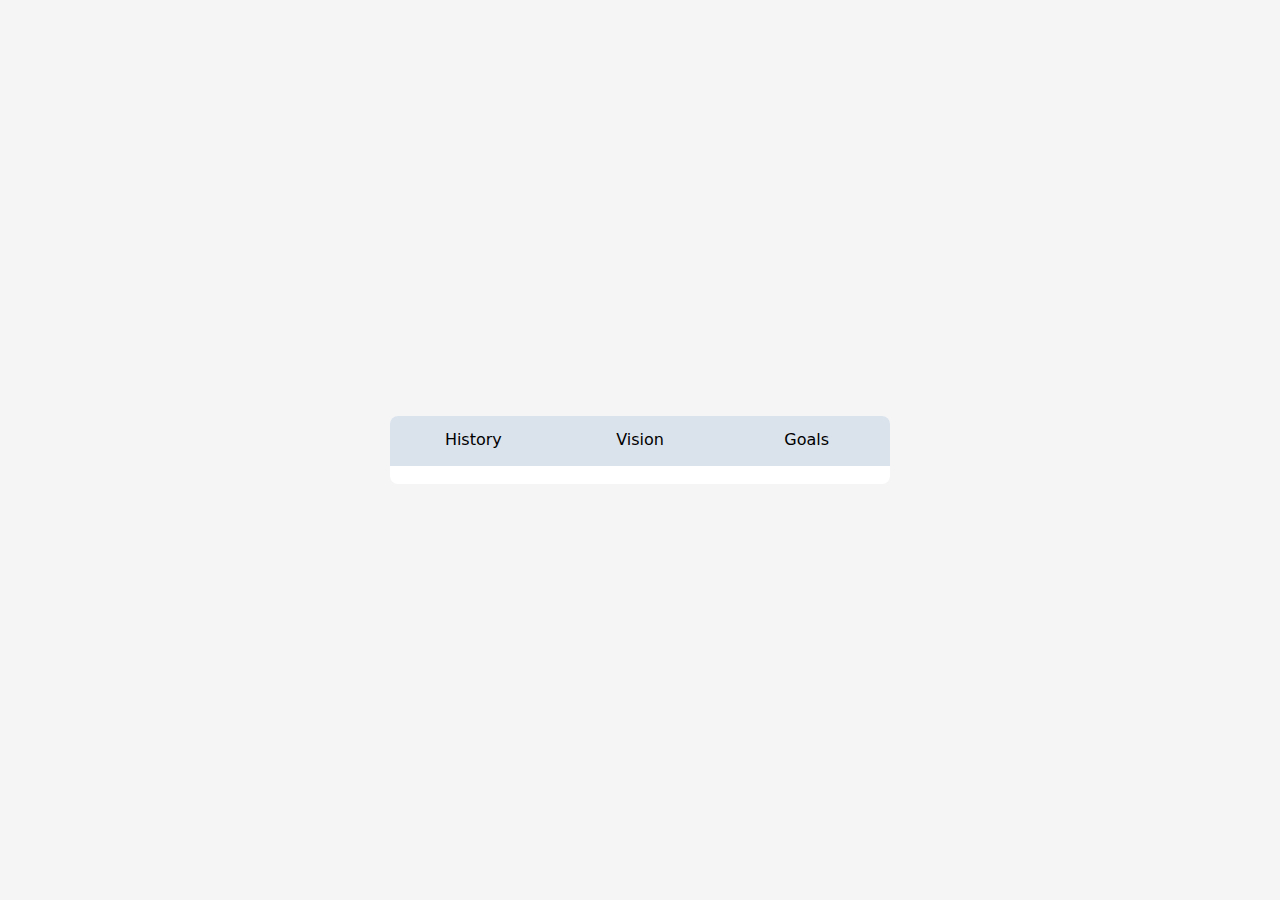
<file: classes/class10/index.html>
<!DOCTYPE html>

<html lang="en">
  <head>
    <meta charset="UTF-8" />
    <meta name="viewport" content="width=device-width, initial-scale=1.0" />
    <link rel="stylesheet" href="../normalize.css" />
    <link rel="stylesheet" href="../common-styles.css" />
    <link rel="stylesheet" href="./main.css" />
    <title>Class 10</title>
  </head>

  <body>
    <section id="section">
      <nav id="btns-container"></nav>

      <article id="content">
        <h3 id="head"></h3>

        <p id="text"></p>
      </article>
    </section>

    <script src="./main.js" type="module"></script>
  </body>
</html>
</file>
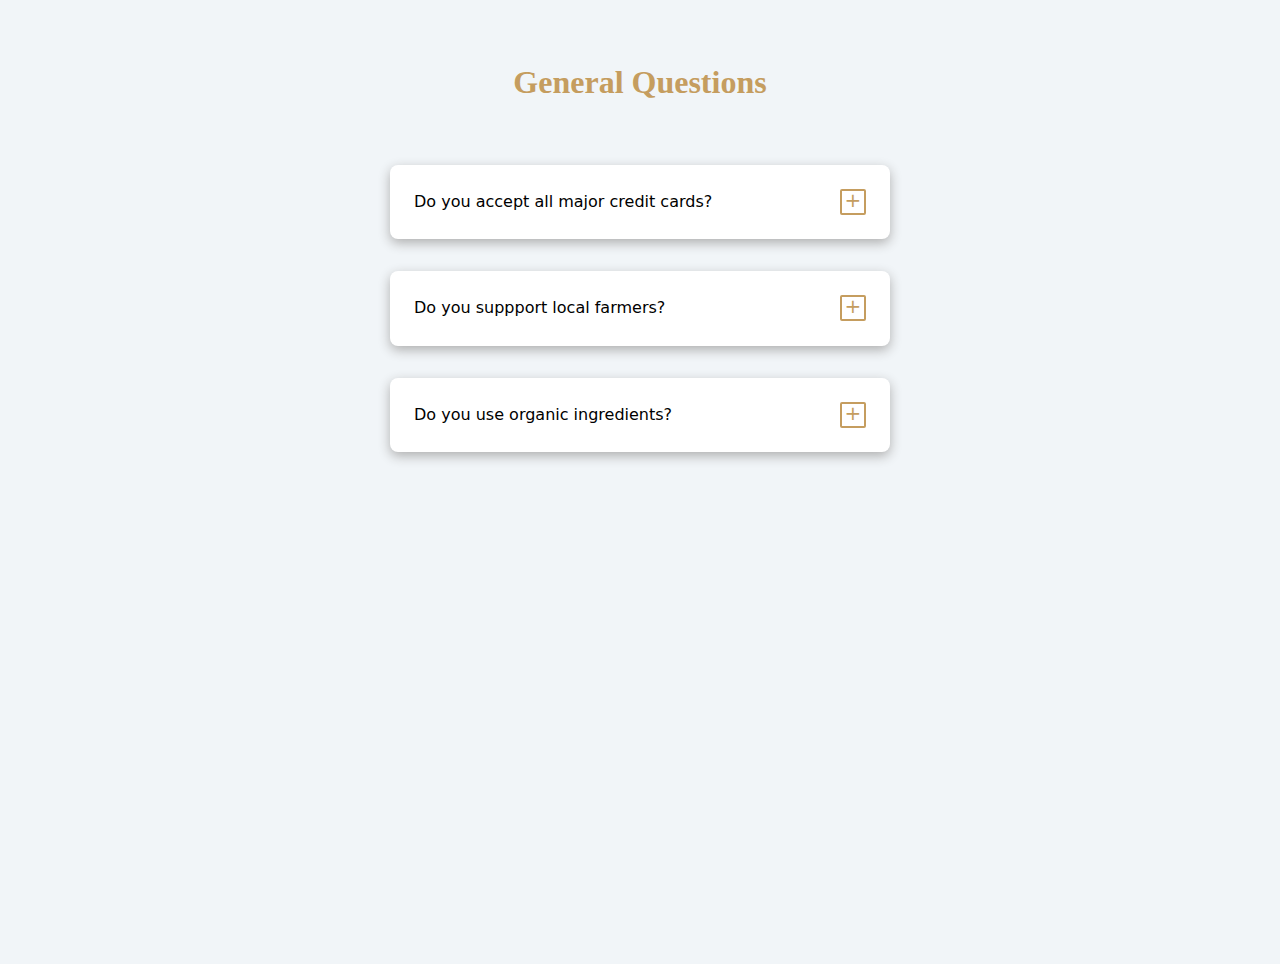
<file: classes/class11/index.html>
<!DOCTYPE html>

<html lang="en">
  <head>
    <meta charset="UTF-8" />
    <meta name="viewport" content="width=device-width, initial-scale=1.0" />
    <link rel="stylesheet" href="../normalize.css" />
    <link rel="stylesheet" href="../common-styles.css" />
    <link rel="stylesheet" href="./main.css" />
    <title>Class 11</title>
  </head>

  <body>
    <h1>General Questions</h1>

    <div id="article-container"></div>

    <template id="article-template">
      <article class="article">
        <div class="article-header">
          <p class="article-title"></p>

          <button class="btn"></button>
        </div>

        <div class="article-content hidden">
          <hr />

          <p class="article-text"></p>
        </div>
      </article>
    </template>

    <script type="module" src="./main.js"></script>
  </body>
</html>
</file>
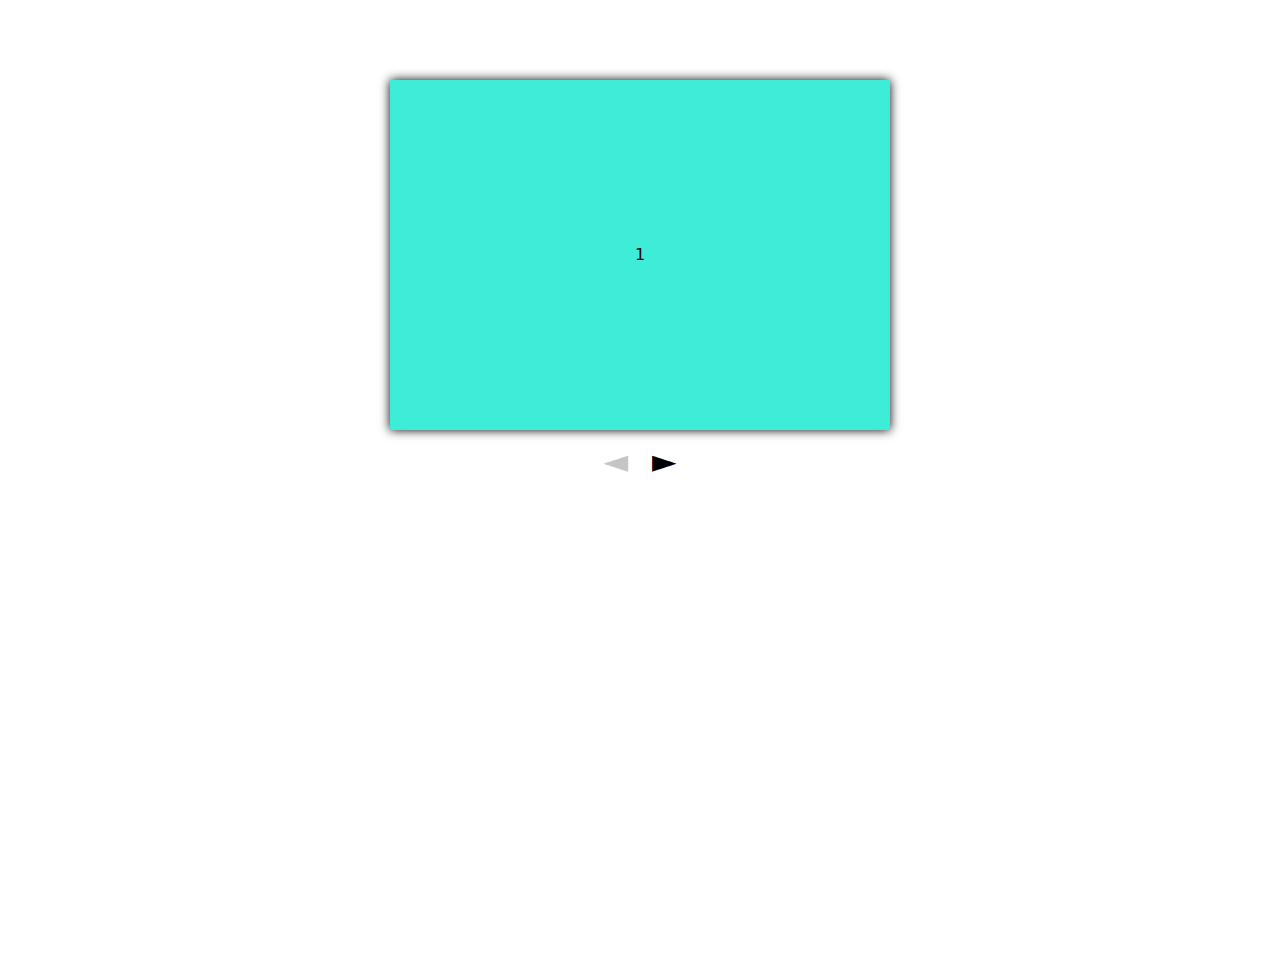
<file: classes/class14/index.html>
<!DOCTYPE html>

<html lang="en">
  <head>
    <meta charset="UTF-8" />
    <meta name="viewport" content="width=device-width, initial-scale=1.0" />
    <link rel="stylesheet" href="../normalize.css" />
    <link rel="stylesheet" href="../common-styles.css" />
    <link rel="stylesheet" href="./main.css" />
    <title>Session 14</title>
  </head>

  <body>
    <div id="container">
      <div id="slider"></div>
    </div>

    <div id="btn-container">
      <button class="btn">◄</button>
      <button class="btn">►</button>
    </div>

    <!-- <div id="cursor"></div> -->

    <script type="module" src="./logic.js"></script>
  </body>
</html>
</file>
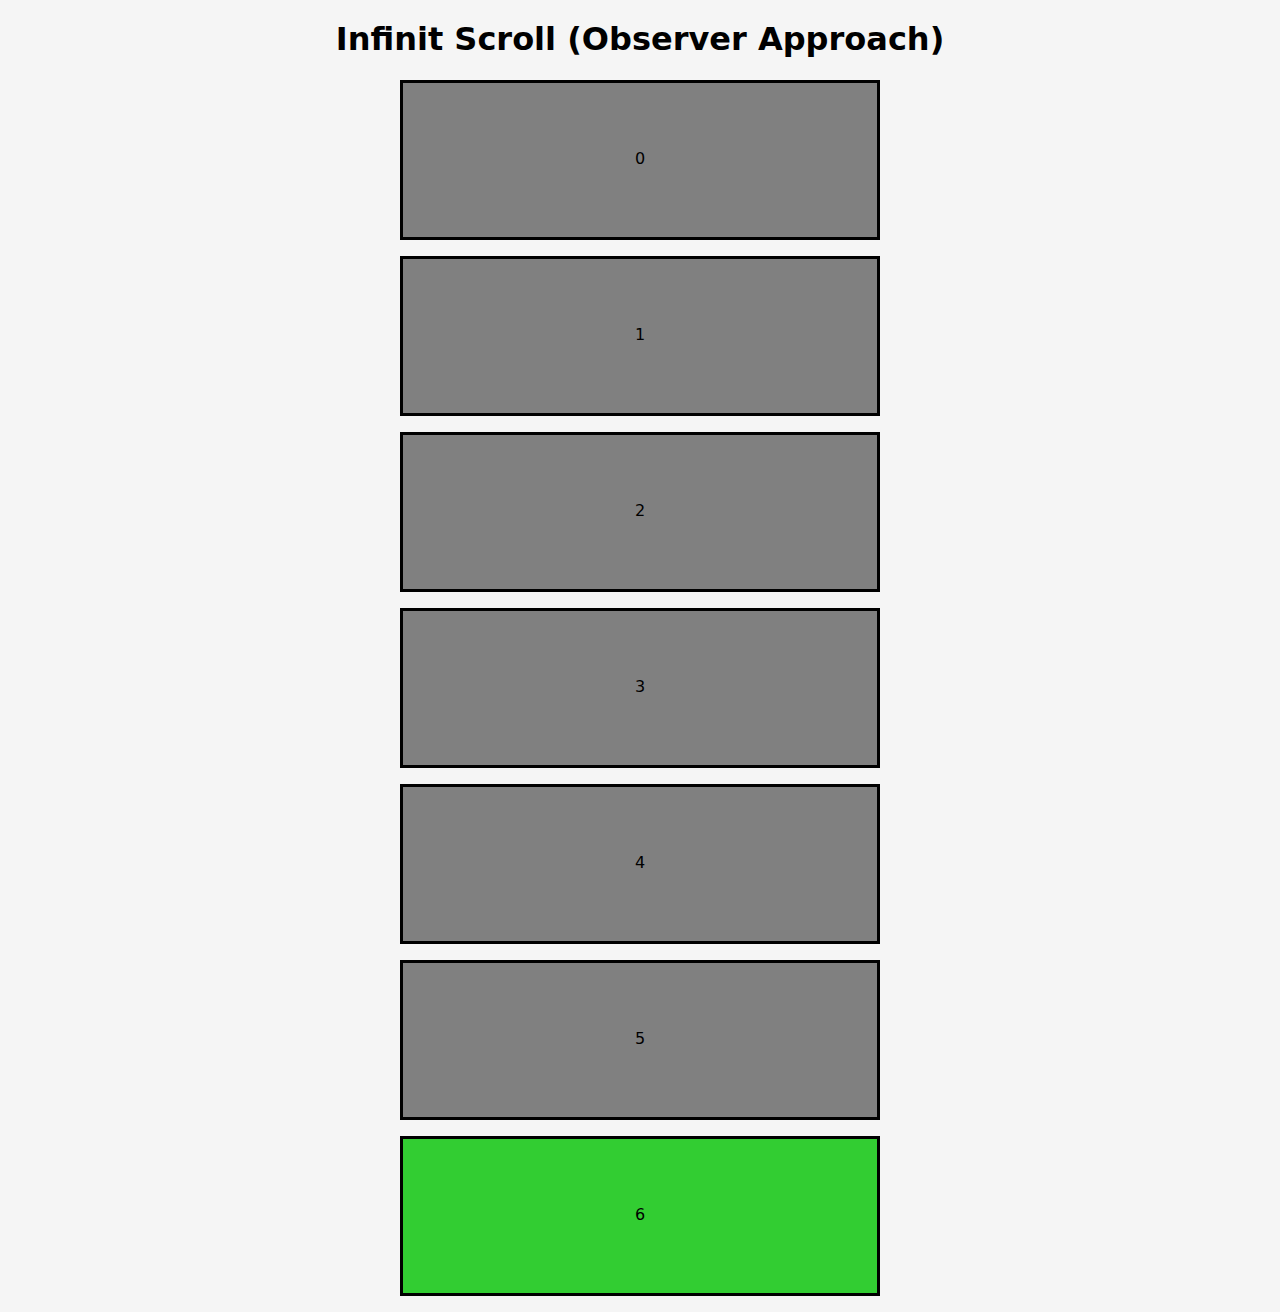
<file: classes/class15/index.html>
<!DOCTYPE html>

<html lang="en">
  <head>
    <meta charset="UTF-8" />
    <meta name="viewport" content="width=device-width, initial-scale=1.0" />
    <link rel="stylesheet" href="../normalize.css" />
    <link rel="stylesheet" href="../common-styles.css" />
    <link rel="stylesheet" href="./main.css" />
    <title>Session 15</title>
  </head>

  <body>
    <h1>Infinit Scroll (Observer Approach)</h1>

    <section></section>

    <template id="box-template">
      <div class="box"></div>
    </template>

    <script type="module" src="./logic.js"></script>
  </body>
</html>
</file>
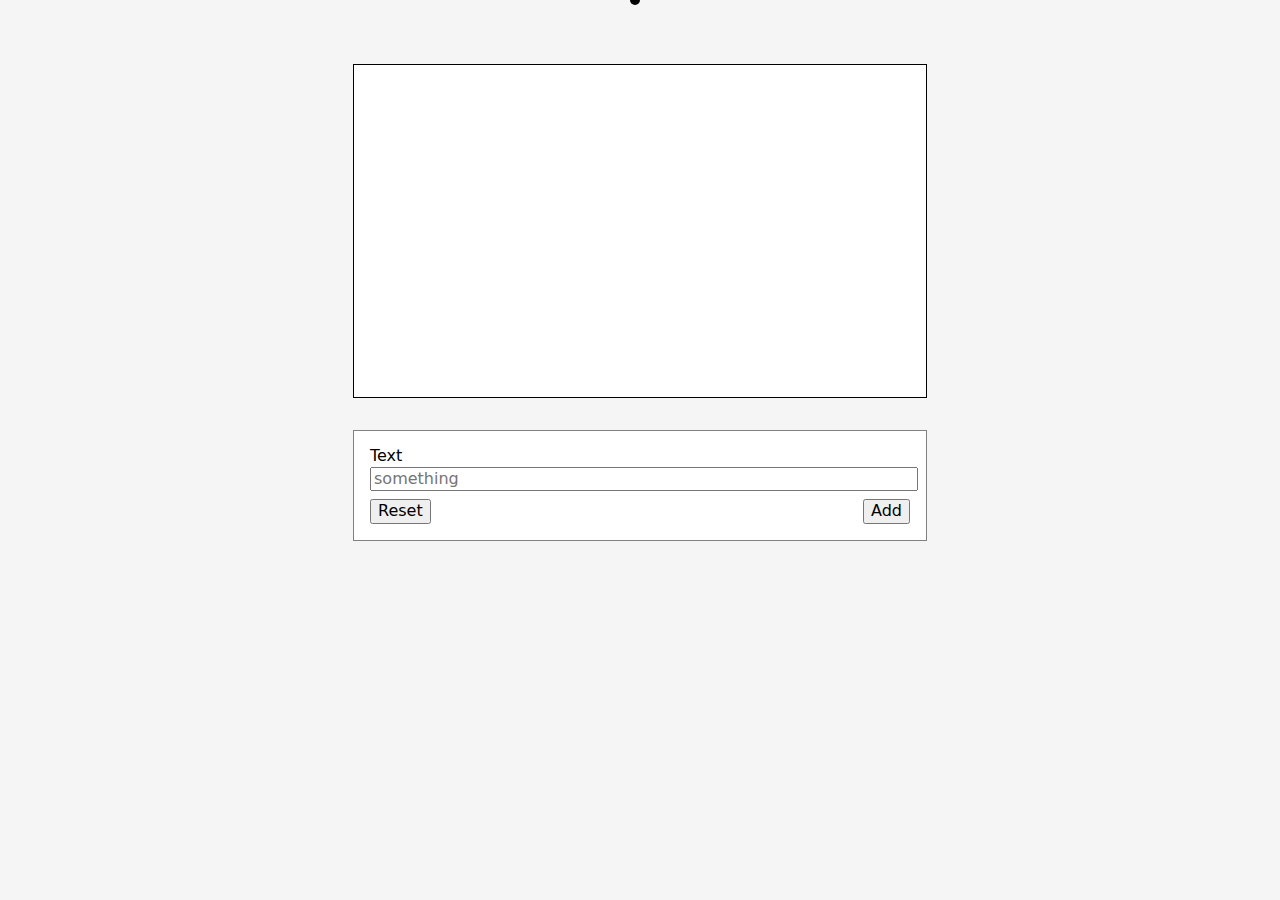
<file: classes/class16/index.html>
<!DOCTYPE html>

<html lang="en">
  <head>
    <meta charset="UTF-8" />
    <meta name="viewport" content="width=device-width, initial-scale=1.0" />
    <link rel="stylesheet" href="../normalize.css" />
    <link rel="stylesheet" href="../common-styles.css" />
    <link rel="stylesheet" href="./main.css" />
    <title>Session 16</title>
  </head>

  <body>
    <section id="text-container"></section>

    <form id="form">
      <label for="input">Text</label>

      <input placeholder="something" id="input" name="input" type="text" />

      <div id="btn-container">
        <button class="btn" type="reset" id="reset-btn">Reset</button>
        <button class="btn" type="submit" id="submit-btn">Add</button>
      </div>
    </form>

    <div id="cursor"></div>

    <script type="module" src="./keyboard.js"></script>
    <script type="module" src="./mouse.js"></script>
  </body>
</html>
</file>
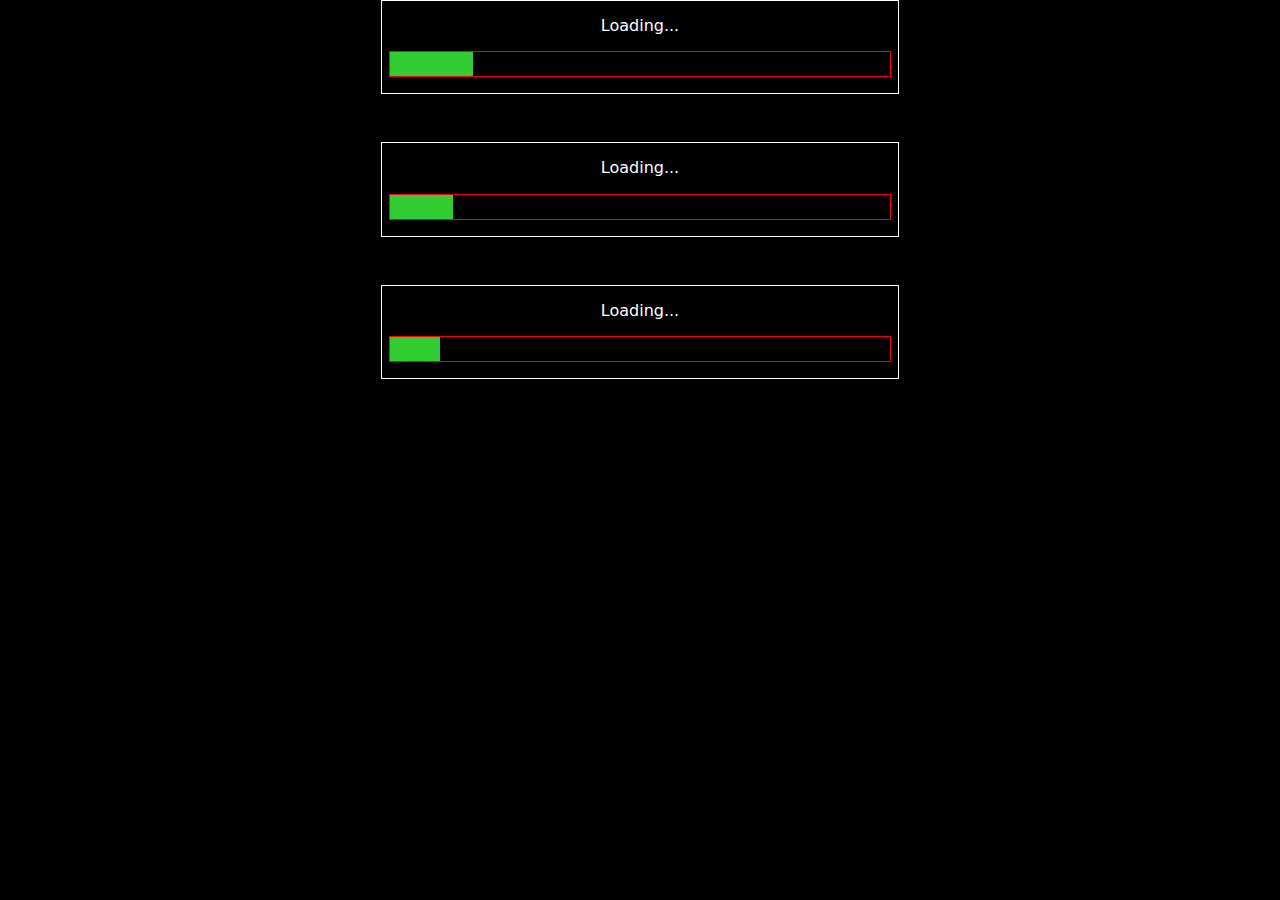
<file: classes/class17/index.html>
<!DOCTYPE html>

<html lang="en">
  <head>
    <meta charset="UTF-8" />
    <meta name="viewport" content="width=device-width, initial-scale=1.0" />
    <link rel="stylesheet" href="../normalize.css" />
    <link rel="stylesheet" href="../common-styles.css" />
    <link rel="stylesheet" href="./main.css" />
    <title>Session 17</title>
  </head>

  <body>
    <div class="loading-container">
      <span class="loading-text">Loading...</span>

      <div class="loading-bar">
        <div class="loading-progress"></div>
      </div>
    </div>

    <div class="loading-container">
      <span class="loading-text">Loading...</span>

      <div class="loading-bar">
        <div class="loading-progress"></div>
      </div>
    </div>

    <div class="loading-container">
      <span class="loading-text">Loading...</span>

      <div class="loading-bar">
        <div class="loading-progress"></div>
      </div>
    </div>

    <script type="module" src="./logic.js"></script>
  </body>
</html>
</file>
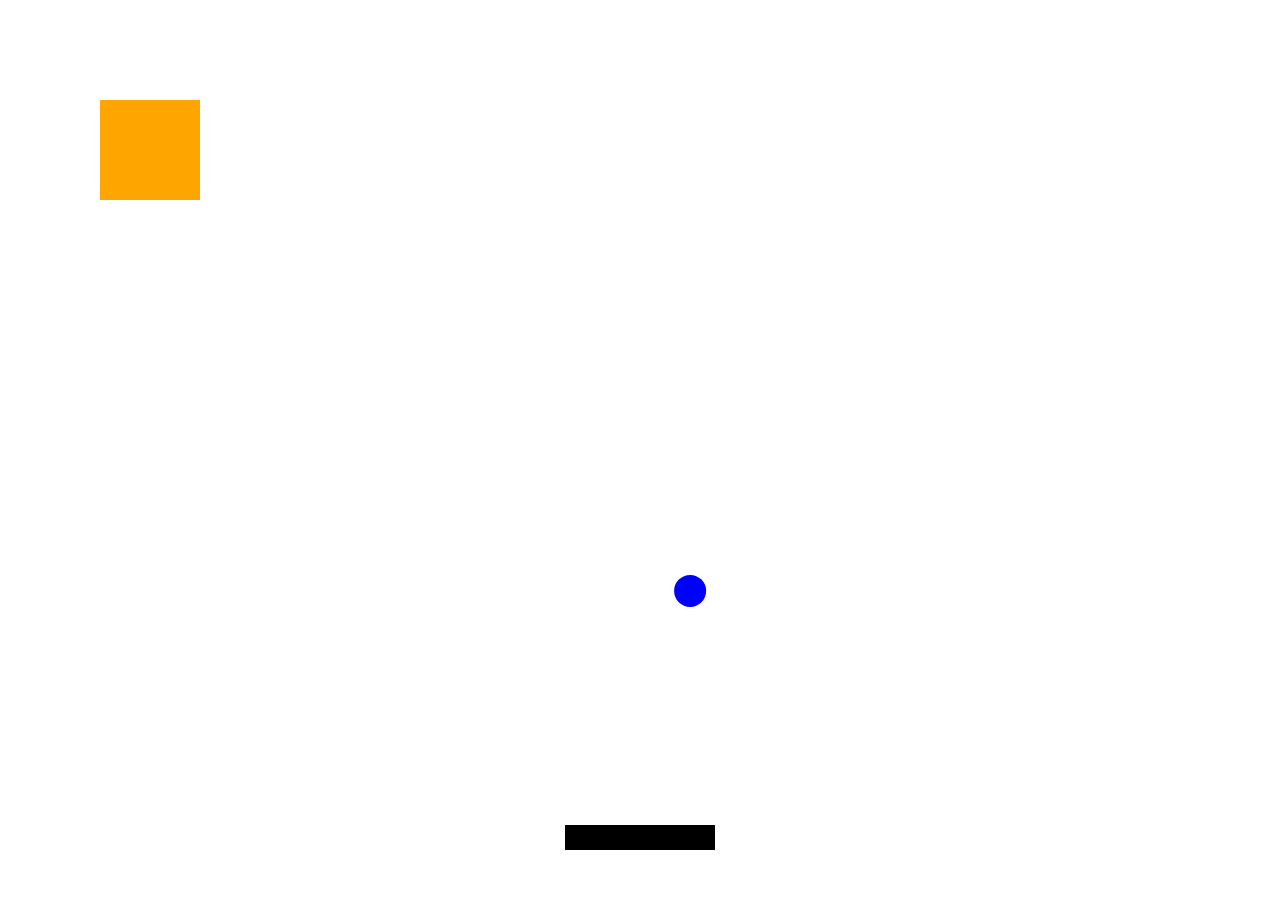
<file: classes/class18/index.html>
<!DOCTYPE html>

<html lang="en">
  <head>
    <meta charset="UTF-8" />
    <meta name="viewport" content="width=device-width, initial-scale=1.0" />
    <link rel="stylesheet" href="../normalize.css" />
    <link rel="stylesheet" href="../common-styles.css" />
    <link rel="stylesheet" href="./main.css" />
    <title>Session 18</title>
  </head>

  <body>
    <div id="canvas-container">
      <canvas id="canvas"></canvas>
    </div>

    <script type="module" src="./main.js"></script>
  </body>
</html>
</file>
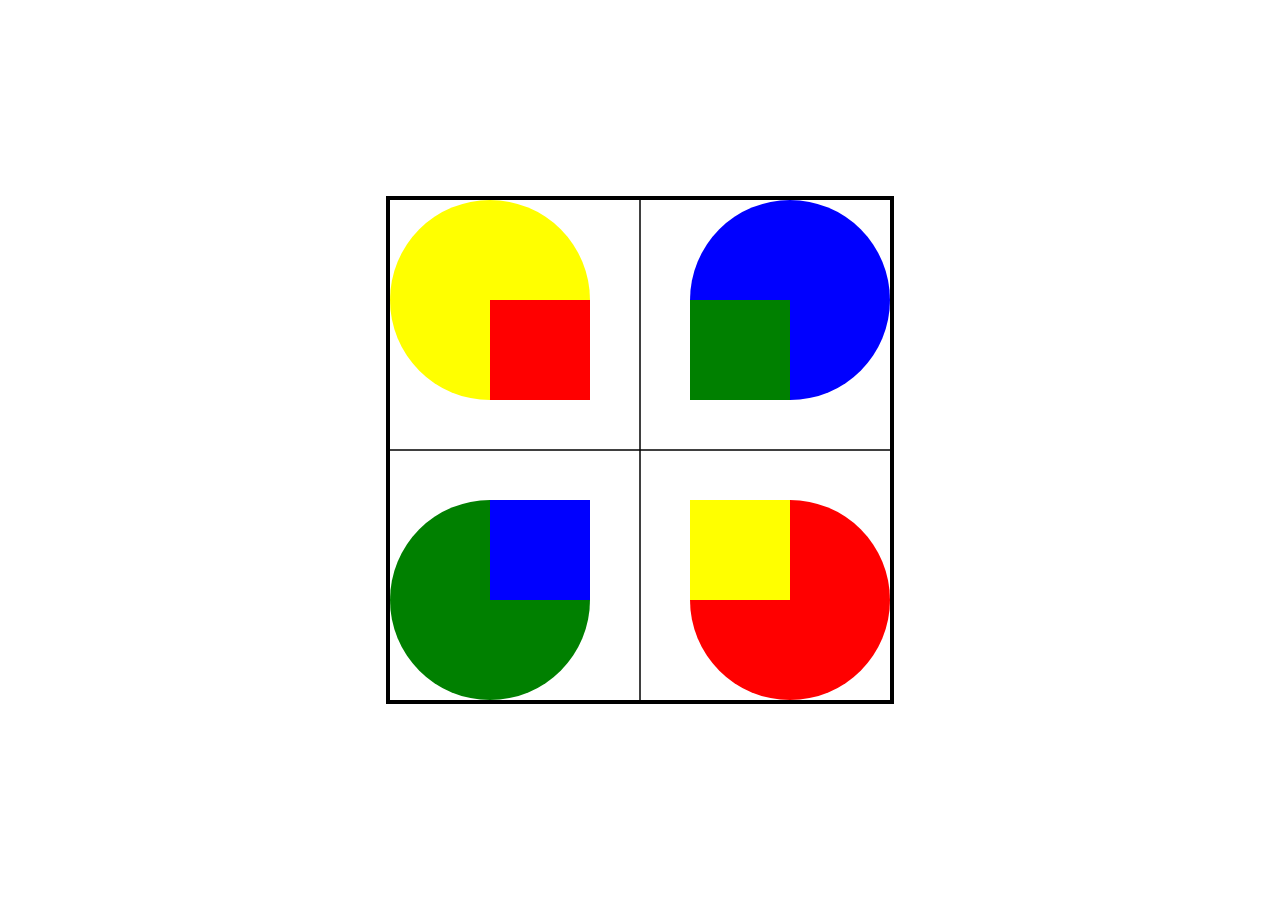
<file: classes/class5/index.html>
<!DOCTYPE html>

<html lang="en">
  <head>
    <meta charset="UTF-8" />
    <meta name="viewport" content="width=device-width, initial-scale=1.0" />
    <link rel="stylesheet" href="../normalize.css" />
    <link rel="stylesheet" href="../common-styles.css" />
    <link rel="stylesheet" href="./styles.css" />
    <title>Class 5</title>
  </head>

  <body>
    <canvas id="canvas" width="500" height="500"></canvas>

    <script src="./session.js"></script>
    <script src="./exercises.js"></script>
    <script src="./canvas.js"></script>
  </body>
</html>
</file>
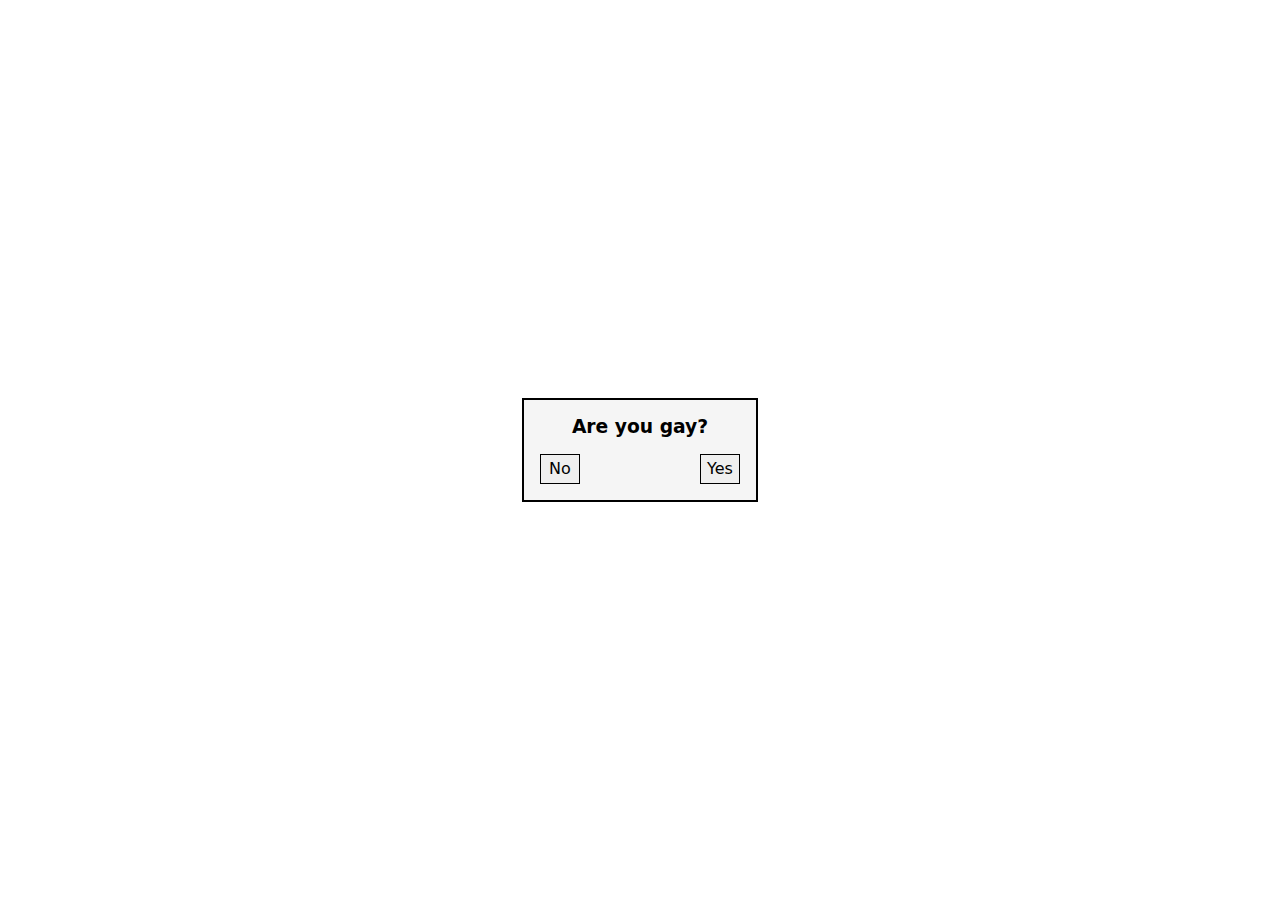
<file: classes/class6/index.html>
<!DOCTYPE html>

<html lang="en">
  <head>
    <meta charset="UTF-8" />
    <meta name="viewport" content="width=device-width, initial-scale=1.0" />
    <link rel="stylesheet" href="../normalize.css" />
    <link rel="stylesheet" href="../common-styles.css" />
    <link rel="stylesheet" href="styles.css" />
    <title>Class 6</title>
  </head>

  <body id="body">
    <main id="main">
      <h3 id="title">Are you gay?</h3>

      <div class="btn-container">
        <button id="btn--no" class="btn">No</button>
        <button id="btn--yes" class="btn">Yes</button>
      </div>
    </main>

    <script src="./areYouDumb.js"></script>
  </body>
</html>
</file>
<file: classes/common-styles.css>
:root{
  font-family: system-ui, -apple-system, BlinkMacSystemFont, 'Segoe UI', Roboto, Oxygen, Ubuntu, Cantarell, 'Open Sans', 'Helvetica Neue', sans-serif;
}
</file>
<file: classes/class10/main.css>
body {
  background-color: whitesmoke;

  width: 100vw;
  height: 100vh;

  display: flex;
  align-items: center;
  justify-content: center;
}

#section {
  background-color: white;

  width: 500px;

  border-radius: 8px;
  overflow: hidden;
}

#btns-container {
  display: flex;
  align-items: center;
  justify-content: space-between;
}

.tab-btn {
  width: 100%;
  height: 50px;

  border: none;
  background-color: #dae2ec;

  cursor: pointer;

  /* transition: background-color 500ms ease, color 500ms ease; */
  transition: all 200ms ease;

  &:hover,
  &:focus-visible {
    background-color: #ebf7ff;
    color: #4da8e9;
  }
}

.active {
  background-color: white;
  color: black;

  &:hover {
    background-color: white;
    color: black;
  }
}

#head {
  color: black;
}

#content {
  padding: 0px 24px;

  color: #617d98;

  line-height: 1.4;

  max-height: 225px;
  overflow-y: scroll;
}
</file>
<file: classes/class11/main.css>
:root {
  --main-bg-color: #f1f5f8;
  --title-color: #c59d5f;
  --btn-size: 26px;
}

body {
  width: 100vw;
  height: 100vh;

  background-color: var(--main-bg-color);
}

h1 {
  font-family: Cambria, Cochin, Georgia, Times, "Times New Roman", serif;
  color: var(--title-color);

  margin: 64px auto 64px;

  text-align: center;
}

#article-container {
  width: 500px;

  height: 500px;

  margin: 0px auto;

  display: flex;
  flex-direction: column;
}

.article {
  display: flex;
  flex-direction: column;

  background-color: white;

  padding: 12px 24px;
  margin-top: 32px;

  border-radius: 8px;

  box-shadow: 0px 4px 12px rgb(175, 175, 175);
}

.article:first-child {
  margin-top: 0px;
}

.article-header {
  display: flex;
  justify-content: space-between;
  align-items: center;
}

@keyframes rotate-btn {
  from {
    transform: rotate(0deg);
  }

  to {
    transform: rotate(90deg);
  }
}

.btn {
  transition: transform 500ms ease;
  border: 2px solid var(--title-color);
  border-radius: 2px;
  padding: 0px;
  cursor: pointer;

  background-color: transparent;

  aspect-ratio: 1/1;

  width: var(--btn-size);
  height: var(--btn-size);

  overflow: hidden;

  &::after {
    display: block;
    content: "+";
    font-size: 20px;
    width: 100%;
    height: 100%;
    text-align: center;
    color: var(--title-color);

    transform: translate(0px, -2.3px);
  }

  &:hover {
    transform: rotate(90deg);
  }
}

.btn--active {
  transition: transform 350ms ease;
  border: 2px solid var(--title-color);
  border-radius: 2px;
  padding: 0px;
  cursor: pointer;

  background-color: transparent;

  aspect-ratio: 1/1;

  width: var(--btn-size);
  height: var(--btn-size);

  overflow: hidden;

  &::after {
    display: block;
    content: "-";
    font-size: 20px;
    width: 100%;
    height: 100%;
    text-align: center;
    color: var(--title-color);
  }

  &:hover {
    transform: rotate(90deg);
  }
}

.article-content {
  display: block;
}

.hidden {
  display: none;
}
</file>
<file: classes/class14/main.css>
/* * {
  cursor: none;
} */

body {
  width: 100vw;
  height: 100vh;
}

#container {
  height: 350px;
  width: 500px;

  margin: 80px auto 12px;

  /* border: 2px solid black; */

  box-shadow: 0px 0px 10px black;

  overflow: hidden;
}

#slider {
  width: 100%;
  height: 100%;
  display: flex;
  flex-direction: row;
  align-items: center;

  transition: transform 300ms ease;
}

.item-container {
  width: 100%;
  height: 100%;

  display: flex;
  justify-content: center;
  align-items: center;

  flex-shrink: 0;
}

#btn-container {
  display: flex;
  justify-content: center;
  align-items: center;
}

.btn {
  cursor: pointer;
  background-color: transparent;
  border: none;

  color: rgb(0, 0, 0);

  font-size: xx-large;

  &:hover {
    color: rgb(116, 116, 116);
  }

  &:last-child {
    margin-left: 12px;
  }

  &:disabled {
    color: rgb(197, 197, 197);
    cursor: not-allowed;
  }
}

/* #cursor {
  width: 10px;
  aspect-ratio: 1/1;
  background-color: black;
  border-radius: 50%;
  position: absolute;
} */
</file>
<file: classes/class15/main.css>
:root {
  --box-background-color: gray;
  --box-border-color: black;

  --text-color: black;

  --background-color: whitesmoke;
}

* {
  box-sizing: border-box;
}

body {
  color: var(--text-color);
  background-color: var(--background-color);

  width: 100vw;

  display: flex;
  flex-direction: column;

  align-items: center;
}

section {
  display: flex;
  flex-direction: column;
  align-items: center;
}

.box {
  min-width: 30rem;
  max-width: 35rem;
  height: 10rem;

  display: flex;
  align-items: center;
  justify-content: center;

  border: 0.2rem solid var(--box-border-color);
  background-color: var(--box-background-color);

  margin-bottom: 1rem;
}

.box--observer {
  --box-background-color: limegreen;
  --box-border-color: black;
}
</file>
<file: classes/class16/main.css>
* {
  cursor: none;
}

body {
  background-color: whitesmoke;

  height: 100vh;
  width: 100vw;

  display: flex;
  flex-direction: column;
  align-items: center;
}

#text-container {
  background-color: white;

  border: 1px solid black;

  min-width: 540px;
  max-width: 900px;

  padding: 1rem;

  height: 300px;

  overflow-x: hidden;
  overflow-y: auto;

  margin: 64px auto 32px;
}

#form {
  width: 540px;

  background-color: white;

  border: 1px solid gray;

  padding: 1rem;

  display: flex;
  flex-direction: column;
  justify-content: center;
}

#input {
  width: 100%;

  margin: 0.1rem auto 0.5rem;
}

.btn {
  cursor: pointer;
}

#btn-container {
  display: flex;
  align-items: center;
  justify-content: space-between;
}

/* ==== */

#cursor {
  width: 10px;
  aspect-ratio: 1/1;

  background-color: black;
  position: absolute;

  border-radius: 50%;

  transform: translate(-50%, -50%);
  pointer-events: none;
}
</file>
<file: classes/class17/main.css>
body {
  background-color: black;
  color: white;

  display: flex;
  justify-content: center;
  align-items: center;
  flex-direction: column;
  gap: 3rem;
}

.loading-container {
  border: 1px solid white;
  width: 500px;

  display: flex;
  flex-direction: column;
  align-items: center;
  justify-content: center;

  padding: 1rem 0.5rem;
}

.loading-text {
  margin-bottom: 1rem;
}

.loading-bar {
  width: 100%;
  height: 1.5rem;

  border: 1px solid red;
  overflow: hidden;
}

.loading-progress {
  position: relative;

  height: 100%;

  background-color: limegreen;

  transition-property: width;
  transition-duration: 500ms;
  transition-timing-function: ease;
}
</file>
<file: classes/class18/main.css>
body {
  width: 100vw;
  height: 100vh;
  overflow: hidden;
}

#canvas-container {
  width: 100%;
  height: 100%;
}

#canvas {
  width: 100%;
  height: 100%;
}
</file>
<file: classes/class5/styles.css>
body {
  display: flex;
  justify-content: center;
  align-items: center;
  width: 100vw;
  height: 100vh;
}

canvas {
  border: 4px solid black;
}
</file>
<file: classes/class6/styles.css>
#body {
  width: 100vw;
  height: 100vh;
  display: flex;
  justify-content: center;
  align-items: center;
}

#main {
  display: flex;
  flex-direction: column;

  background-color: whitesmoke;
  border: 2px solid black;
  padding: 16px;

  width: 200px;
}

/* https://developer.mozilla.org/en-US/docs/Web/CSS/CSS_selectors */
#main > h3 {
  margin: 0px auto 16px;
}

.btn-container {
  display: flex;
  flex-direction: row;

  /* https://developer.mozilla.org/en-US/docs/Web/CSS/CSS_flexible_box_layout/Basic_concepts_of_flexbox */

  /* cross axis */
  align-items: center;
  /* main axis */
  justify-content: space-between;
}

.btn {
  cursor: pointer;
  width: 40px;
  height: 30px;

  border: 1px solid black;
}

.btn:hover {
  box-shadow: 0px 0px 5px;
}

#btn--no:hover {
  background-color: green;
}

#btn--yes:hover {
  background-color: red;
}

#btn--yes:active {
  background-color: rgb(183, 0, 0);
}

#btn--no:active {
  background-color: rgb(0, 80, 0);
}
</file>
